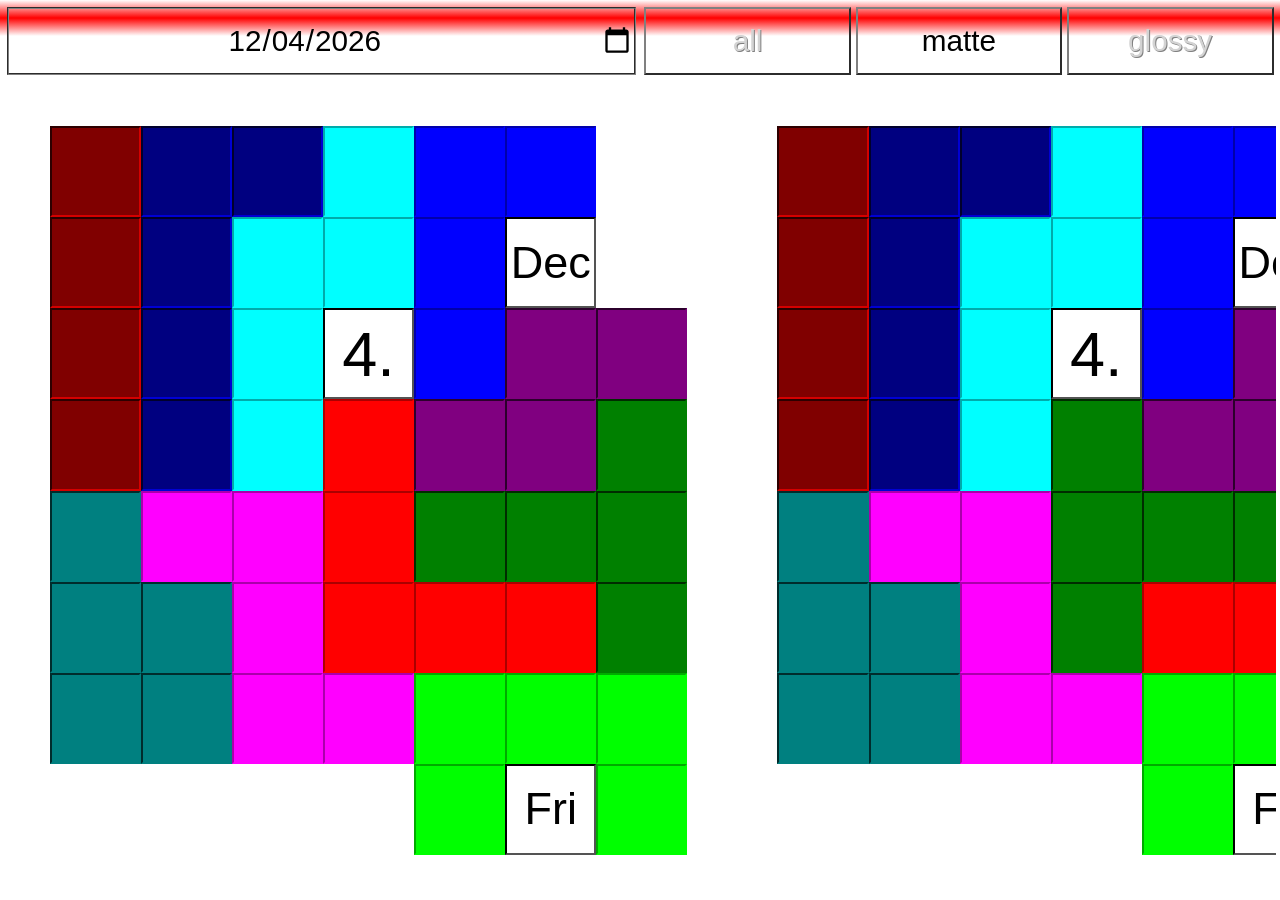
<file: index.html>
<html>
<head>
    <title>Calender</title>
    <script type="module" src="script.js"></script>
    <link type="text/css" rel="stylesheet" href="style.css" />
    <link rel="icon" type="image/png" href="favicon-96x96.png" sizes="96x96">
</head>
<body>
    <input type="date" />
    <fieldset class="surface">
        <!-- legend>surface</legend -->
        <input type="radio" id="s0" name="surface" value="0"><label for="s0">all</label>
        <input checked type="radio" id="s1" name="surface" value="1"><label for="s1">matte</label>
        <input type="radio" id="s2" name="surface" value="2"><label for="s2">glossy</label>
    </fieldset>
    <div class="solutions"></div>
</body>
</html>
</file>
<file: style.css>
body {
    margin: .5vmin;
    height: calc(100vh - 1vmin);
    display: grid;
    grid-template: 8vmin auto / 1fr 1fr;
    grid-template-areas:
        "date surface"
        "board board";
    grid-gap: .5vmin;
    overflow: hidden;
    font-family: sans-serif;
    font-size: 3.3vmin;
    --cell-size: calc((100vh - 19vmin) / 8);
}
@media screen and (orientation:portrait) {
    body {
        grid-template: 8vmin 8vmin auto / 1fr;
        grid-template-areas:
            "date"
            "surface"
            "board";
        --cell-size: calc((100vw - 10vmin) / 7);
    }
}

.running {
    background-size: 100% 200%;
    background-image: linear-gradient(white 0%, red 1%, white 2%, white 50%, red 51%, white 52%);
    animation: calc-animation 2s linear infinite;
}
@keyframes calc-animation {
    0% {
        background-position-y: 0%;
    }
    100% {
        background-position-y: -100%;
    }
}

input[type="date"] {
    grid-area: date;
    display: block;
    margin: 2px;
    border: 2px groove grey;
    background-color: transparent;
    font-family: inherit;
    font-size: inherit;
    text-align: center;
}
fieldset {
    grid-area: surface;
    display: grid;
    grid-template: 1fr / repeat(3, 1fr);
    align-content: center;
    grid-gap: .5vmin;
    /* border: 2px groove grey; */
    border: none;
    padding: 0;
    margin: 2px;
}
fieldset label {
    color: lightgrey;
    text-shadow: 1px 1px gray;
    display: flex;
    justify-content: center;
    align-items: center;
    border: 2px outset grey;
    text-align: center;
}
fieldset input {
    display: none;
}
fieldset input:checked + label {
    color: inherit;
    text-shadow: none;
}

.solutions {
    grid-area: board;
    display: flex;
    overflow: auto;
    scroll-snap-type: x mandatory;
    scroll-padding: 5vmin;
}

.grid {
    scroll-snap-align: start;
    scroll-padding: 5vmin;
    display: inline-grid;
    grid-template: repeat(8, var(--cell-size)) / repeat(7, var(--cell-size));
    /* grid-gap: .2vmin; */
    width: auto;
    margin: 5vmin;
}

.grid > div {
    background-color: var(--main-color);
    border: .3vmin inset var(--main-color);
    /* border-radius: 3px; */
}

.grid > .text {
    grid-area: 1 / 2 / span 2 / span 5;
    display: flex;
    justify-content: center;
    align-items: center;
    background-color: lightyellow;
}

.grid > div.tile_x {
    border-style: solid;
}
.grid > div.tile_date {
    --main-color: black;
    background-color: white;
    display: flex;
    justify-content: center;
    align-items: center;
    font-size: 5vmin;
}
.grid>div.tile_day {
    --main-color: black;
    background-color: white;
    display: flex;
    justify-content: center;
    align-items: center;
    font-size: 7vmin;
}

.tile_0 {
    --main-color: maroon;
}
.tile_1 {
    --main-color: red;
}
.tile_2 {
    --main-color: purple;
}
.tile_3 {
    --main-color: fuchsia;
}
.tile_4 {
    --main-color: green;
}
.tile_5 {
    --main-color: lime;
}
.tile__ {
    --main-color: olive;
}
.tile_6 {
    --main-color: navy;
}
.tile_7 {
    --main-color: blue;
}
.tile_8 {
    --main-color: teal;
}
.tile_9 {
    --main-color: aqua;
}
.tile_x {
    --main-color: transparent;
    border: none;
}
</file>
